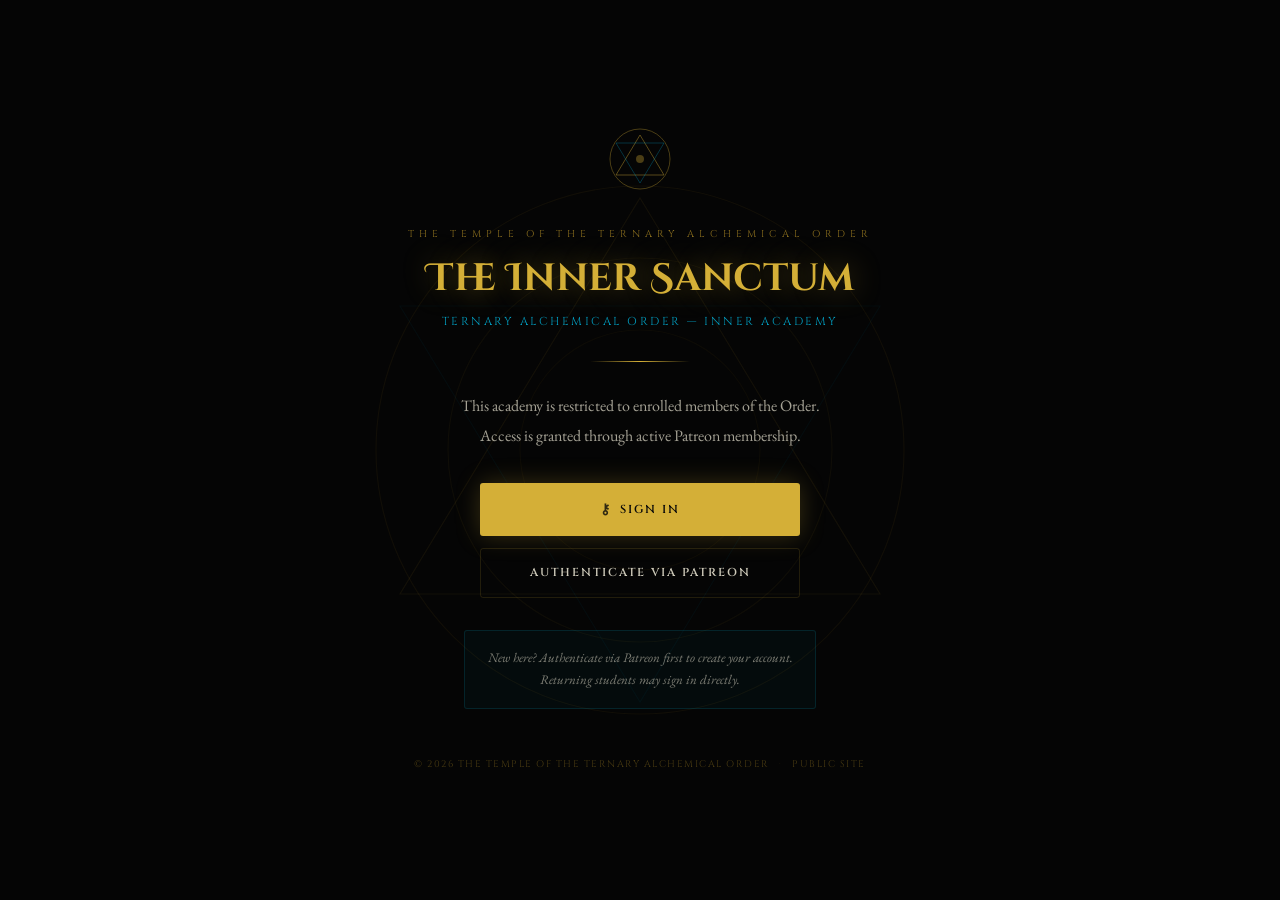
<file: index.html>
<!DOCTYPE html>
<html lang="en">
<head>
    <meta charset="UTF-8">
    <meta name="viewport" content="width=device-width, initial-scale=1.0">
    <title>The Temple of the Ternary Alchemical Order</title>
    <link rel="preconnect" href="https://fonts.googleapis.com">
    <link rel="preconnect" href="https://fonts.gstatic.com" crossorigin>
    <link href="https://fonts.googleapis.com/css2?family=Cinzel+Decorative:wght@400;700&family=Cinzel:wght@400;600&family=EB+Garamond:ital,wght@0,400;0,500;1,400&display=swap" rel="stylesheet">
    <link rel="stylesheet" href="style.css">
</head>
<body>

    <div class="bg-geometry" aria-hidden="true">
        <svg class="geo-svg" viewBox="0 0 500 500" xmlns="http://www.w3.org/2000/svg">
            <circle cx="250" cy="250" r="220" fill="none" stroke="rgba(212,175,55,0.06)" stroke-width="1"/>
            <circle cx="250" cy="250" r="160" fill="none" stroke="rgba(212,175,55,0.05)" stroke-width="1"/>
            <circle cx="250" cy="250" r="100" fill="none" stroke="rgba(212,175,55,0.04)" stroke-width="1"/>
            <polygon points="250,40 450,370 50,370"  fill="none" stroke="rgba(212,175,55,0.07)" stroke-width="1"/>
            <polygon points="250,460 50,130 450,130" fill="none" stroke="rgba(0,209,255,0.04)"  stroke-width="1"/>
        </svg>
    </div>

    <main class="sanctum">

        <div class="emblem" aria-hidden="true">
            <svg width="64" height="64" viewBox="0 0 64 64" xmlns="http://www.w3.org/2000/svg">
                <circle cx="32" cy="32" r="30" fill="none" stroke="rgba(212,175,55,0.5)"  stroke-width="0.8"/>
                <polygon points="32,8 56,48 8,48"   fill="none" stroke="rgba(212,175,55,0.6)"  stroke-width="0.8"/>
                <polygon points="32,56 8,16 56,16"  fill="none" stroke="rgba(0,209,255,0.35)" stroke-width="0.8"/>
                <circle cx="32" cy="32" r="4" fill="rgba(212,175,55,0.4)"/>
            </svg>
        </div>

        <p class="archive-label">The Temple of the Ternary Alchemical Order</p>
        <h1 class="title">The Inner Sanctum</h1>
        <p class="subtitle">Ternary Alchemical Order — Inner Academy</p>
        <div class="divider"></div>

        <p class="body-text">
            This academy is restricted to enrolled members of the Order.<br>
            Access is granted through active Patreon membership.
        </p>

        <!-- Error messages from auth redirects -->
        <div id="auth-error" class="auth-error hidden"></div>

        <div class="gate-actions">
            <!-- Returning students -->
            <a href="/login" class="btn btn-primary">
                <span class="btn-icon">⚷</span>
                Sign In
            </a>

            <!-- New students or password reset -->
            <a href="/auth/patreon" class="btn btn-outline">
                Authenticate via Patreon
            </a>
        </div>

        <div class="notice">
            <p>
                New here? Authenticate via Patreon first to create your account.<br>
                Returning students may sign in directly.
            </p>
        </div>

    </main>

    <footer class="page-footer">
        <span>© 2026 The Temple of the Ternary Alchemical Order</span>
        <span class="footer-sep">·</span>
        <a href="https://fraterastrust.github.io" class="footer-link">Public Site</a>
    </footer>

    <script src="/js/index.js"></script>

</body>
</html>
</file>
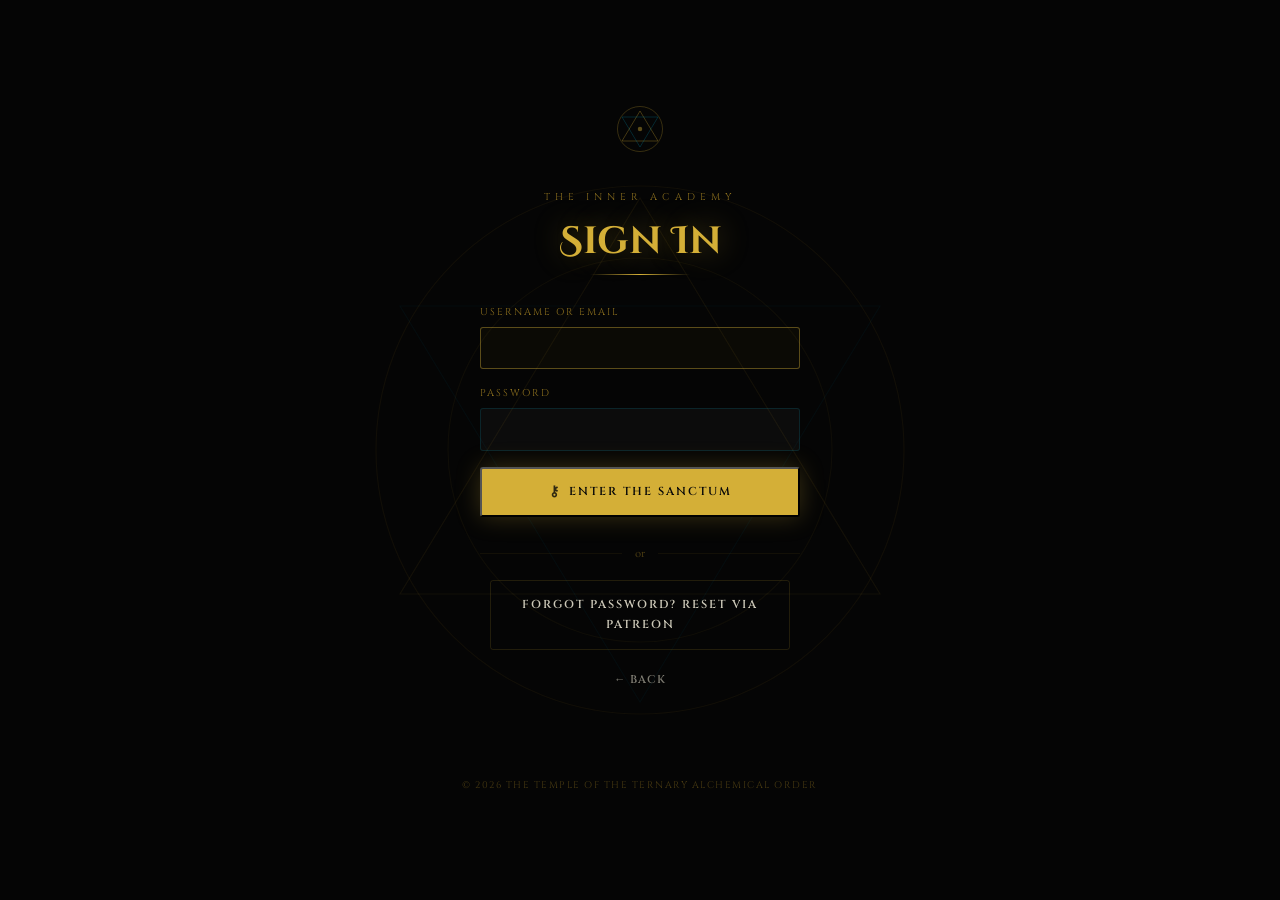
<file: login.html>
<!DOCTYPE html>
<html lang="en">
<head>
    <meta charset="UTF-8">
    <meta name="viewport" content="width=device-width, initial-scale=1.0">
    <title>Sign In — The Inner Academy</title>
    <link rel="preconnect" href="https://fonts.googleapis.com">
    <link rel="preconnect" href="https://fonts.gstatic.com" crossorigin>
    <link href="https://fonts.googleapis.com/css2?family=Cinzel+Decorative:wght@400;700&family=Cinzel:wght@400;600&family=EB+Garamond:ital,wght@0,400;0,500;1,400&display=swap" rel="stylesheet">
    <link rel="stylesheet" href="style.css">
</head>
<body>

    <div class="bg-geometry" aria-hidden="true">
        <svg class="geo-svg" viewBox="0 0 500 500" xmlns="http://www.w3.org/2000/svg">
            <circle cx="250" cy="250" r="220" fill="none" stroke="rgba(212,175,55,0.06)" stroke-width="1"/>
            <circle cx="250" cy="250" r="160" fill="none" stroke="rgba(212,175,55,0.05)" stroke-width="1"/>
            <polygon points="250,40 450,370 50,370"  fill="none" stroke="rgba(212,175,55,0.07)" stroke-width="1"/>
            <polygon points="250,460 50,130 450,130" fill="none" stroke="rgba(0,209,255,0.04)"  stroke-width="1"/>
        </svg>
    </div>

    <main class="sanctum">

        <div class="emblem" aria-hidden="true">
            <svg width="48" height="48" viewBox="0 0 64 64" xmlns="http://www.w3.org/2000/svg">
                <circle cx="32" cy="32" r="30" fill="none" stroke="rgba(212,175,55,0.5)"  stroke-width="0.8"/>
                <polygon points="32,8 56,48 8,48"  fill="none" stroke="rgba(212,175,55,0.6)"  stroke-width="0.8"/>
                <polygon points="32,56 8,16 56,16" fill="none" stroke="rgba(0,209,255,0.35)" stroke-width="0.8"/>
                <circle cx="32" cy="32" r="3" fill="rgba(212,175,55,0.5)"/>
            </svg>
        </div>

        <p class="archive-label">The Inner Academy</p>
        <h1 class="title">Sign In</h1>
        <div class="divider"></div>

        <div id="auth-error" class="auth-error hidden"></div>

        <div class="auth-form">
            <div class="form-field">
                <label class="form-label" for="identifier">Username or Email</label>
                <input
                    class="form-input"
                    type="text"
                    id="identifier"
                    name="identifier"
                    autocomplete="username"
                    autocapitalize="none"
                    spellcheck="false"
                    required>
            </div>

            <div class="form-field">
                <label class="form-label" for="password">Password</label>
                <input
                    class="form-input"
                    type="password"
                    id="password"
                    name="password"
                    autocomplete="current-password"
                    required>
            </div>

            <button class="btn btn-primary" id="login-btn" type="button">
                <span class="btn-icon">⚷</span>
                Enter the Sanctum
            </button>
        </div>

        <div class="auth-divider">
            <span>or</span>
        </div>

        <div class="gate-actions max-width-300">
            <a href="/auth/patreon?state=reset" class="btn btn-outline">
                Forgot password? Reset via Patreon
            </a>
            <a href="/" class="btn btn-ghost">← Back</a>
        </div>

    </main>

    <footer class="page-footer">
        <span>© 2026 The Temple of the Ternary Alchemical Order</span>
    </footer>

    <script src="/js/login.js"></script>
</body>
</html>
</file>
<file: style.css>
:root {
    --gold: #d4af37;
    --gold-dim: #8a6e1e;
    --gold-subtle: rgba(212,175,55,0.12);
    --cyan: #00d1ff;
    --cyan-dim: #006f87;
    --bg: #050505;
    --bg2: #0b0b0b;
    --text: #ccc8b8;
    --text-bright: #f0e68c;
    --border: rgba(212,175,55,0.14);
    --border-cyan: rgba(0,209,255,0.12);
}

* { box-sizing: border-box; margin: 0; padding: 0; }

body {
    background-color: var(--bg);
    color: var(--text);
    font-family: 'EB Garamond', Georgia, serif;
    font-size: 17px;
    line-height: 1.75;
    min-height: 100vh;
    display: flex;
    flex-direction: column;
    align-items: center;
    justify-content: center;
    text-align: center;
    padding: 2rem 1.5rem;
    position: relative;
}

/* ── BACKGROUND ── */
.bg-geometry {
    position: fixed;
    top: 50%;
    left: 50%;
    transform: translate(-50%, -50%);
    width: min(600px, 100vw);
    height: min(600px, 100vw);
    pointer-events: none;
    z-index: 0;
}

.geo-svg {
    width: 100%;
    height: 100%;
    animation: slow-spin 90s linear infinite;
}

@keyframes slow-spin {
    from { transform: rotate(0deg); }
    to   { transform: rotate(360deg); }
}

/* ── MAIN SANCTUM ── */
.sanctum {
    position: relative;
    z-index: 1;
    max-width: 520px;
    width: 100%;
    display: flex;
    flex-direction: column;
    align-items: center;
    gap: 0;
    animation: fade-rise 1.2s ease both;
}

@keyframes fade-rise {
    from { opacity: 0; transform: translateY(16px); }
    to   { opacity: 1; transform: translateY(0); }
}

/* ── EMBLEM ── */
.emblem {
    margin-bottom: 1.6rem;
    opacity: 0.85;
    animation: emblem-pulse 6s ease-in-out infinite;
}

@keyframes emblem-pulse {
    0%, 100% { opacity: 0.7; }
    50%       { opacity: 1; }
}

/* ── ARCHIVE LABEL ── */
.archive-label {
    font-family: 'Cinzel', serif;
    font-size: 0.62rem;
    letter-spacing: 5px;
    text-transform: uppercase;
    color: var(--gold-dim);
    margin-bottom: 0.8rem;
}

/* ── TITLE ── */
.title {
    font-family: 'Cinzel Decorative', serif;
    font-size: clamp(1.7rem, 5vw, 2.4rem);
    font-weight: 700;
    color: var(--gold);
    text-shadow:
        0 0 30px rgba(212,175,55,0.4),
        0 0 70px rgba(212,175,55,0.1);
    line-height: 1.2;
    margin-bottom: 0.6rem;
}

/* ── SUBTITLE ── */
.subtitle {
    font-family: 'Cinzel', serif;
    font-size: 0.72rem;
    letter-spacing: 2.5px;
    text-transform: uppercase;
    color: var(--cyan);
    opacity: 0.75;
    margin-bottom: 1.8rem;
}

/* ── DIVIDER ── */
.divider {
    width: 100px;
    height: 1px;
    background: linear-gradient(to right, transparent, var(--gold), transparent);
    margin-bottom: 1.8rem;
}

/* ── BODY TEXT ── */
.body-text {
    font-size: 1rem;
    opacity: 0.8;
    line-height: 1.9;
    margin-bottom: 2rem;
}

.body-text strong {
    color: var(--text-bright);
    font-weight: 500;
}

/* ── GATE ACTIONS ── */
.gate-actions {
    display: flex;
    flex-direction: column;
    align-items: center;
    gap: 0.8rem;
    width: 100%;
    max-width: 320px;
    margin-bottom: 2rem;
}

/* ── BUTTONS ── */
.btn {
    display: flex;
    align-items: center;
    justify-content: center;
    gap: 0.5rem;
    width: 100%;
    padding: 0.85rem 1.6rem;
    border-radius: 3px;
    text-decoration: none;
    font-family: 'Cinzel', serif;
    font-size: 0.72rem;
    font-weight: 600;
    letter-spacing: 2px;
    text-transform: uppercase;
    transition: transform 0.2s, box-shadow 0.2s, opacity 0.2s;
}

.btn:hover {
    transform: translateY(-2px);
}

.btn-primary {
    background: var(--gold);
    color: #080808;
    box-shadow: 0 0 25px rgba(212,175,55,0.25);
}

.btn-primary:hover {
    box-shadow: 0 0 40px rgba(212,175,55,0.4);
    opacity: 0.95;
}

.btn-icon {
    font-size: 0.9rem;
    opacity: 0.8;
}

.btn-outline {
    background: transparent;
    color: var(--text);
    border: 1px solid var(--border);
}

.btn-outline:hover {
    border-color: rgba(212,175,55,0.35);
    color: var(--text-bright);
}

/* ── NOTICE ── */
.notice {
    border: 1px solid var(--border-cyan);
    border-radius: 3px;
    padding: 1rem 1.4rem;
    background: rgba(0,209,255,0.03);
    max-width: 380px;
}

.notice p {
    font-size: 0.82rem;
    font-style: italic;
    opacity: 0.6;
    line-height: 1.7;
}

/* ── FOOTER ── */
.page-footer {
    position: relative;
    z-index: 1;
    margin-top: 3rem;
    font-family: 'Cinzel', serif;
    font-size: 0.6rem;
    letter-spacing: 1.5px;
    text-transform: uppercase;
    color: var(--gold-dim);
    opacity: 0.5;
    display: flex;
    align-items: center;
    gap: 0.6rem;
}

.footer-sep { opacity: 0.4; }

.footer-link {
    color: inherit;
    text-decoration: none;
    transition: opacity 0.2s;
}

.footer-link:hover { opacity: 1; }

.hidden { display: none !important; }

.max-width-480 { max-width: 480px; }
.max-width-300 { max-width: 300px; }
.text-bright { color: var(--text-bright); }
.link-gold { color: var(--gold); }

/* ── SCROLLBAR ── */
::-webkit-scrollbar { width: 4px; }
::-webkit-scrollbar-track { background: #080808; }
::-webkit-scrollbar-thumb { background: var(--gold-dim); border-radius: 2px; }

/* ── RESPONSIVE ── */
@media (max-width: 480px) {
    .title { font-size: 1.5rem; }
    .body-text { font-size: 0.95rem; }
    .gate-actions { max-width: 100%; }
    .notice { max-width: 100%; }
}

/* ── AUTH FORM ADDITIONS ──────────────────────────────────────────────────────
   Append these rules to the existing style.css for the inner academy gate.
   They extend the sanctum aesthetic to the login and setup pages.           */

/* Error banner */
.auth-error {
    background: rgba(192, 57, 43, 0.12);
    border: 1px solid rgba(192, 57, 43, 0.3);
    border-radius: 3px;
    color: #e57368;
    font-size: 0.88rem;
    padding: 0.65rem 1rem;
    margin-bottom: 1.2rem;
    max-width: 320px;
    text-align: center;
    line-height: 1.5;
}

/* Form container */
.auth-form {
    display: flex;
    flex-direction: column;
    gap: 1rem;
    width: 100%;
    max-width: 320px;
    margin-bottom: 1.4rem;
}

/* Individual field */
.form-field {
    display: flex;
    flex-direction: column;
    gap: 0.35rem;
    text-align: left;
}

.form-label {
    font-family: 'Cinzel', serif;
    font-size: 0.62rem;
    letter-spacing: 2px;
    text-transform: uppercase;
    color: var(--gold-dim);
    display: flex;
    align-items: center;
    gap: 0.5rem;
}

.form-input {
    background: rgba(255, 255, 255, 0.03);
    border: 1px solid var(--border-cyan);
    border-radius: 3px;
    color: var(--text);
    font-family: 'EB Garamond', serif;
    font-size: 1rem;
    padding: 0.6rem 0.9rem;
    outline: none;
    transition: border-color 0.2s, background 0.2s;
    width: 100%;
}

.form-input:focus {
    border-color: rgba(212, 175, 55, 0.4);
    background: rgba(212, 175, 55, 0.03);
}

.form-input::placeholder {
    color: var(--text);
    opacity: 0.3;
}

.form-hint {
    font-size: 0.8rem;
    opacity: 0.5;
    line-height: 1.5;
}

.form-hint code {
    font-family: 'Courier New', monospace;
    background: rgba(255, 255, 255, 0.06);
    padding: 0.05rem 0.25rem;
    border-radius: 2px;
    font-size: 0.78rem;
}

/* Username availability indicator */
.username-status {
    font-family: 'Cinzel', serif;
    font-size: 0.6rem;
    letter-spacing: 1px;
    opacity: 0.8;
}
.username-status.available { color: #5cb85c; }
.username-status.taken     { color: #e57368; }

/* "or" divider between sign-in options */
.auth-divider {
    display: flex;
    align-items: center;
    gap: 0.8rem;
    max-width: 320px;
    width: 100%;
    margin: 0.2rem 0 1rem;
    color: var(--gold-dim);
    opacity: 0.5;
    font-size: 0.78rem;
}
.auth-divider::before,
.auth-divider::after {
    content: '';
    flex: 1;
    height: 1px;
    background: var(--border);
}

/* Ghost button (subtle, for back links) */
.btn-ghost {
    background: transparent;
    color: var(--text-dim);
    border: none;
    font-size: 0.7rem;
    opacity: 0.6;
    text-decoration: none;
    font-family: 'Cinzel', serif;
    letter-spacing: 1px;
    text-transform: uppercase;
    padding: 0.5rem;
    transition: opacity 0.2s;
    text-align: center;
    display: block;
}
.btn-ghost:hover { opacity: 1; }
</file>
